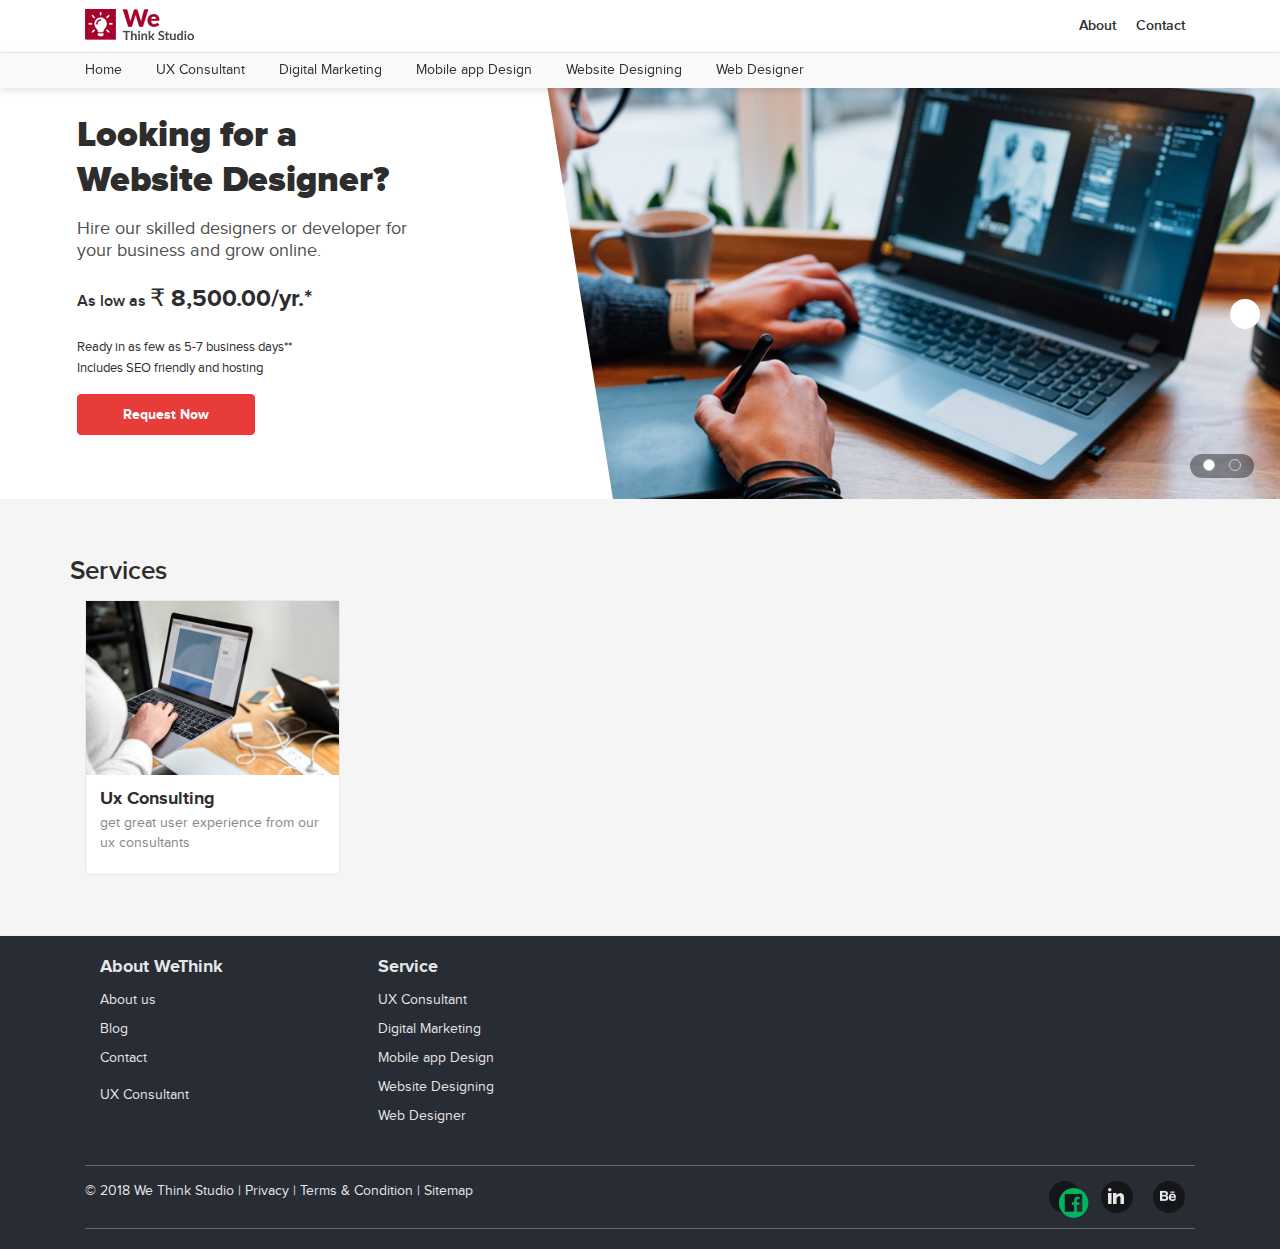
<file: index.html>
<!doctype html>
<html lang="en">
<head>
  <!-- Required meta tags -->
  <meta charset="utf-8">
  <meta name="viewport" content="width=device-width, initial-scale=1, shrink-to-fit=no">

  <link rel="stylesheet" href="assets/css/bootstrap.css">
  <link rel="stylesheet" href="assets/css/bootstrap-grid.css">
  <link rel="stylesheet" href="assets/css/common.css">
  <link rel="stylesheet" href="assets/css/custom.css">
  <link rel="stylesheet" href="assets/css/responsive.css">
  <link rel="stylesheet" href="assets/css/utilities.css">
  <link rel="stylesheet" href="assets/css/owl.carousel.min.css">
  <link rel="stylesheet" href="assets/css/owl.theme.default.min.css">
  <!-- <link type="text/css" rel="stylesheet" href="assets/css/materialize.css"  media="screen,projection"/> -->
  
  <link rel="icon" type="image/png" sizes="27x27" href="assets/images/favicon.png">
  <title>WeThink Studio | Web Designing, UX Design</title>
</head>
<body>
<div class="top_header">
  <div class="container main_container">
    <span class="top_logo"> <img src="assets/images/logo.png" alt="" class="float-left"> </span>
    <ul class="top_navigation">
      <li><a href="">About</a></li>  
      <li><a href="">Contact</a></li>
    </ul>
  </div>
</div>
<div class="small_header">
  <div class="container main_container">
    <ul class="small_header_nav">
      <li><a href="">Home</a></li>
      <li><a href="">UX Consultant</a></li>
      <li><a href="">Digital Marketing</a></li>
      <li><a href="">Mobile app Design</a></li>
      <li><a href="web_designer.html">Website Designing</a></li>
      <li><a href="">Web Designer</a></li>
    </ul>
  </div>
</div>
<!-- Top header end -->
<div class="w-100 float-left bg_white">
  <div class="">
    <!--============= Slider Start Here ================= -->
    <div class="owl-carousel owl-theme " id="home_slider">
      <div class="home_slider_container">  <!--=========== Row 01 ============= -->
        <div class="col-md-5 col-12 float-left no-padding">
          <div class="slider_caption">
            <h1 class="slider_title" title="Hire a Mobile app Geek">
              Looking for a<br>Website Designer?</h1>
              <h2 class="slider_tagline">Hire our skilled designers or developer for <br>your business and grow online.</h2>
            <span class="slider_price">As low as <span class="product_price">₹ 8,500.00/yr.*</span>  </span>
            <ul class="slider_spec">
              <li>Ready in as few as 5-7 business days**</li>
              <li>Includes SEO friendly and hosting</li>
            </ul>
            <div class="w-100 float-left mt_15 mb_10"><!--Website Call To Action-->
              <div class="col-md-4 col-12 float-left no-padding"><a href="" class="primary_btn w-100">Request now</a></div>
              <!-- <div class="col-md-4 col-12 float-left no-padding"><a href="" class="second_btn">Learn more</a></div> -->
            </div>
          </div><!--End of slider_caption-->
        </div>
        <div class="col-md-7 col-12 float-left no-padding">
          <div class="triangle_box">
              <img src="assets/images/banner_01.png" alt="" class="slider_img">
          </div>
        </div> 
      </div> <!-- ****** END of Home Slider Container *****-->
      <div class="home_slider_container">  <!--=========== Row 02 ============= -->
        <div class="col-md-8 col-12 float-left no-padding">
          <div class="slider_caption">
            <h1 class="slider_title" alt="Best website designer in bangalore" title="Hire a Mobile app Geek">
              Hire a <br> Web Designer,</h1>
            <h2 class="slider_tagline">They build best user experiance appfor your Business.</h2>
            <span class="slider_price">As low as <span class="product_price">₹ 8,500.00/yr.*</span>  </span>
            <ul class="slider_spec">
              <li>Ready in as few as 5 business days**</li>
              <li>Includes free domain, hosting, and updates for 1 year+</li>
            </ul>
          </div><!--End of slider_caption-->
        </div>
        <div class="col-md-4 col-12 float-left no-padding">
          <img src="assets/images/banner_02.png" alt="" class="slider_img">
        </div> 
      </div> <!-- ****** END of Home Slider Container *****--> 
    </div><!-- ================== ***** END of Homepage Slider ******* =============== -->
  </div>
</div>

<div class="solution float-left w-100 pt_60 pb_60">
  
  <div class="container main_container no-padding">
    <h1 class="section_title mb_15">Services</h1>
    <div class="col-md-3 float-left">
      <div class="product_container">
        <img class="product_img" src="assets/images/web_design.jpg" alt="">
        <div class="product_caption">
          <h1 class="product_title">Ux Consulting</h1>
          <h2 class="product_des">get great user experience from our ux consultants</h2>
        </div>
        
      </div>
    </div>



  </div>

</div>




<div class="footer">
  <div class="container main_container">
    <div class="col-md-3 float-left col-12">
      <span class="font_18 bold">About WeThink</span>
      <ul class="footer_list">
        <li><a href="">About us</a></li>
        <li><a href="">Blog</a></li>
        <li><a href="">Contact</a></li>
        <li><a href=""></a></li>
        <li><a href="">UX Consultant</a></li>
      </ul>
    </div>
    <div class="col-md-3 float-left col-12">
      <span class="font_18 bold">Service</span>
      <ul class="footer_list">
        <li><a href="">UX Consultant</a></li>
        <li><a href="">Digital Marketing</a></li>
        <li><a href="">Mobile app Design</a></li>
        <li><a href="">Website Designing</a></li>
        <li><a href="">Web Designer</a></li>
      </ul>
    </div>

    <div class="second_footer">
      <div class="col-md-9 float-left no-padding">© 2018 We Think Studio  | Privacy | Terms & Condition | Sitemap </div>
      <div class="col-md-3 float-left no-padding"> 
        <ul class="footer_social">
          <li><img src="assets/images/facebook.png" alt=""></li>
          <li><img src="assets/images/linkedin.png" alt=""></li>
          <li><img src="assets/images/behance.png" alt=""></li>
        </ul>
      </div>
    </div>


  </div>
</div>



  <!-- Optional JavaScript -->
  <!-- jQuery first, then Popper.js, then Bootstrap JS -->
  
  <script src="assets/js/jquery.js"></script>
  <script src="assets/js/popper.js"></script>
  <script src="assets/js/bootstrap.min.js"></script>
  
  <script src="assets/js/owl.carousel.js"></script>
  <script src="assets/js/main.js"></script>
  <script src="assets/js/materialize.js"></script>
</body>
</html>
</file>
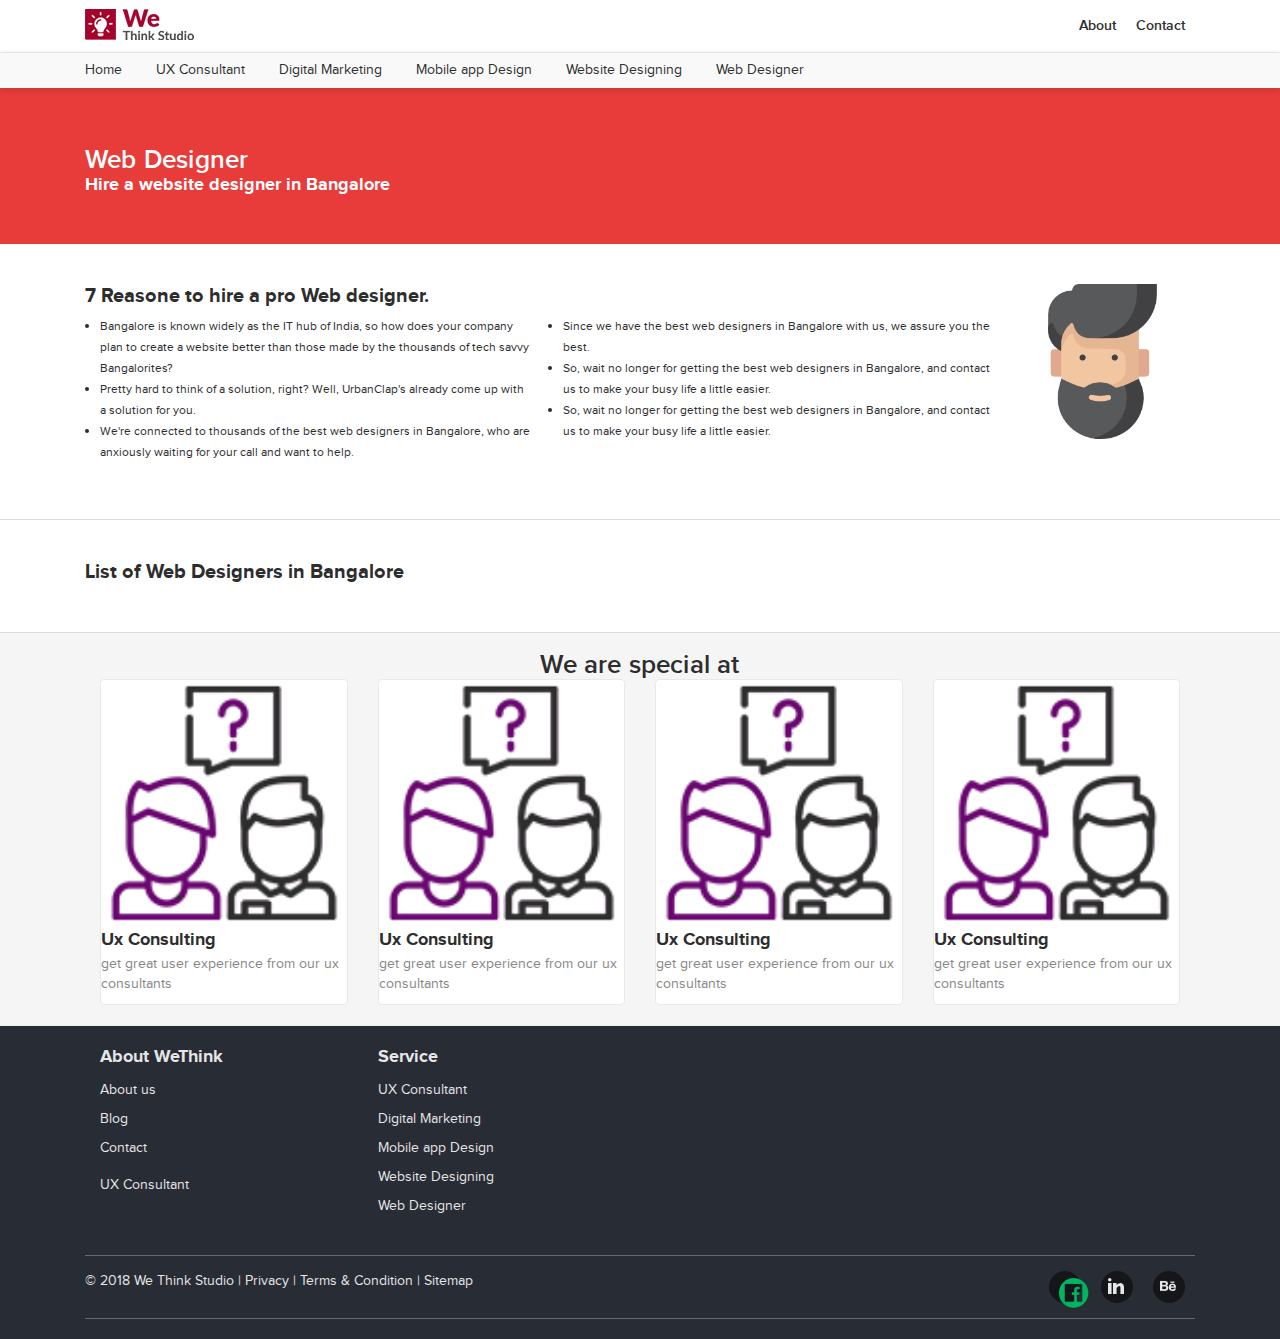
<file: web_designer.html>
<!doctype html>
<html lang="en">
<head>
  <!-- Required meta tags -->
  <meta charset="utf-8">
  <meta name="viewport" content="width=device-width, initial-scale=1, shrink-to-fit=no">

  <link rel="stylesheet" href="assets/css/bootstrap.css">
  <link rel="stylesheet" href="assets/css/bootstrap-grid.css">
  <link rel="stylesheet" href="assets/css/common.css">
  <link rel="stylesheet" href="assets/css/custom.css">
  <link rel="stylesheet" href="assets/css/responsive.css">
  <link rel="stylesheet" href="assets/css/utilities.css">
  <link rel="stylesheet" href="assets/css/owl.carousel.min.css">
  <link rel="stylesheet" href="assets/css/owl.theme.default.min.css">
  <!-- <link type="text/css" rel="stylesheet" href="assets/css/materialize.css"  media="screen,projection"/> -->
  
  <link rel="icon" type="image/png" sizes="27x27" href="assets/images/favicon.png">
  <title>WeThink Studio | Web Designing, UX Design</title>
</head>
<body>
<div class="top_header">
  <div class="container main_container">
    <span class="top_logo"><a href="index.html"><img src="assets/images/logo.png" alt="" class="float-left"></a></span>
    <ul class="top_navigation">
      <li><a href="">About</a></li>  
      <li><a href="">Contact</a></li>
    </ul>
  </div>
</div>
<div class="small_header">
  <div class="container main_container">
    <ul class="small_header_nav">
      <li><a href="index.html">Home</a></li>
      <li><a href="">UX Consultant</a></li>
      <li><a href="">Digital Marketing</a></li>
      <li><a href="">Mobile app Design</a></li>
      <li><a href="web_designer.html">Website Designing</a></li>
      <li><a href="">Web Designer</a></li>
    </ul>
  </div>
</div>
<!-- Top header end -->
<div class="w-100 float-left bg_blue inner_container">
  <div class="container main_container">
    <!--============= Slider Start Here ================= -->
    <h1 class="white_text section_title mt_20 mb_0">Web Designer</h1>
    <h2 class="font_18 bold white_text">Hire a website designer in Bangalore</h2>
  </div>
</div>

<div class="w-100 float-left bg_white inner_container section_divider">
  <div class="container main_container">
    <div class="col-md-10 float-left col-12 no-padding">
      <h1 class="bold font_20">7 Reasone to hire a pro Web designer.</h1> 
      <ul class="list_item col-md-6 float-left">
        <li><span class="font_12">Bangalore is known widely as the IT hub of India, so how does your company plan to create a website better
              than those made by the thousands of tech savvy Bangalorites?</span></li>
        <li><span class="font_12">Pretty hard to think of a solution, right? Well, UrbanClap's already come 
            up with a solution for you.</span></li>
        <li> <span class="font_12">We're connected to thousands of the best web designers in Bangalore, who are anxiously waiting 
              for your call and want to help.</span>
        
      </ul>
      <ul class="list_item col-md-6 float-left">
        
        <li>  <span class="font_12">Since we have the best web designers in Bangalore with us, we assure you the best.</span>
        <li>  <span class="font_12">So, wait no longer for getting the best web designers in Bangalore, and contact us
              to make your busy life a little easier.</span></li>
        <li>  <span class="font_12">So, wait no longer for getting the best web designers in Bangalore, and contact us
              to make your busy life a little easier.</span>
        </li>
      </ul>
    </div>
    <div class="col-md-2 float-left col-12">
      <img src="assets/images/man.png" alt="" class="img_auto">
    </div>
      

  </div>
</div>
<div class="w-100 float-left bg_white inner_container section_divider">
  <div class="container main_container">
    <h1 class="bold font_20">List of Web Designers in Bangalore</h1> 
  </div>
</div>


<div class="solution float-left w-100 pt_20 pb_20">
  <h1 class="section_title text-center"> We are special at</h1>
  <div class="container main_container">
    
    <div class="col-md-3 float-left">
      <div class="product_container">
        <img class="product_img" src="assets/images/ux-consultant-bangalore.png" alt="">
        <h1 class="product_title">Ux Consulting</h1>
        <h2 class="product_des">get great user experience from our ux consultants</h2>
      </div>
    </div>
    <div class="col-md-3 float-left">
      <div class="product_container">
        <img class="product_img" src="assets/images/ux-consultant-bangalore.png" alt="">
        <h1 class="product_title">Ux Consulting</h1>
        <h2 class="product_des">get great user experience from our ux consultants</h2>
      </div>
    </div>
    <div class="col-md-3 float-left">
      <div class="product_container">
        <img class="product_img" src="assets/images/ux-consultant-bangalore.png" alt="">
        <h1 class="product_title">Ux Consulting</h1>
        <h2 class="product_des">get great user experience from our ux consultants</h2>
      </div>
    </div>
    <div class="col-md-3 float-left">
      <div class="product_container">
        <img class="product_img" src="assets/images/ux-consultant-bangalore.png" alt="">
        <h1 class="product_title">Ux Consulting</h1>
        <h2 class="product_des">get great user experience from our ux consultants</h2>
      </div>
    </div>


  </div>

</div>




<div class="footer">
  <div class="container main_container">
    <div class="col-md-3 float-left col-12">
      <span class="font_18 bold">About WeThink</span>
      <ul class="footer_list">
        <li><a href="">About us</a></li>
        <li><a href="">Blog</a></li>
        <li><a href="">Contact</a></li>
        <li><a href=""></a></li>
        <li><a href="">UX Consultant</a></li>
      </ul>
    </div>
    <div class="col-md-3 float-left col-12">
      <span class="font_18 bold">Service</span>
      <ul class="footer_list">
        <li><a href="">UX Consultant</a></li>
        <li><a href="">Digital Marketing</a></li>
        <li><a href="">Mobile app Design</a></li>
        <li><a href="">Website Designing</a></li>
        <li><a href="">Web Designer</a></li>
      </ul>
    </div>

    <div class="second_footer">
      <div class="col-md-9 float-left no-padding">© 2018 We Think Studio  | Privacy | Terms & Condition | Sitemap </div>
      <div class="col-md-3 float-left no-padding"> 
        <ul class="footer_social">
          <li><img src="assets/images/facebook.png" alt=""></li>
          <li><img src="assets/images/linkedin.png" alt=""></li>
          <li><img src="assets/images/behance.png" alt=""></li>
        </ul>
      </div>
    </div>


  </div>
</div>



  <!-- Optional JavaScript -->
  <!-- jQuery first, then Popper.js, then Bootstrap JS -->
  
  <script src="assets/js/jquery.js"></script>
  <script src="assets/js/popper.js"></script>
  <script src="assets/js/bootstrap.min.js"></script>
  
  <script src="assets/js/owl.carousel.js"></script>
  <script src="assets/js/main.js"></script>
</body>
</html>
</file>
<file: assets/css/common.css>
/*!
 * Stylesteet: Common.css (Basic Layout for website)
 * Main Stylesteet v1.0 (https://saiservice.com)
 * Copyright 2017 Sai Service Groupsite
 */
 :root{
  --blue: #e73c3a;
  --light-blue: #547398;
  --primary: #2d2d2d;
  --second: #e3e3e3;
  --white:#fff;
  --grey:#868686;
 }

@font-face {
  font-family: 'wethink_icon';
  src:  url('../fonts/wethink_icon.eot?jqxgha');
  src:  url('../fonts/wethink_icon.eot?jqxgha#iefix') format('embedded-opentype'),
    url('../fonts/wethink_icon.ttf?jqxgha') format('truetype'),
    url('../fonts/wethink_icon.woff?jqxgha') format('woff'),
    url('../fonts/wethink_icon.svg?jqxgha#wethink_icon') format('svg');
  font-weight: normal;
  font-style: normal;
}
.icon_set:before {
  font-family: 'wethink_icon' !important;
  speak: none;
  font-style: normal;
  font-weight: normal;
  font-variant: normal;
  text-transform: none;
  line-height: 1;
   /* Better Font Rendering =========== */
   -webkit-font-smoothing: antialiased;
   -moz-osx-font-smoothing: grayscale;
}
body{
   font-size: 14px;
   background-color: #f5f5f5;	
   overflow-x: hidden;
   font-family: 'regular';
   color: var(--primary);
   position: relative;
}
.icon_set:before {
  font-family: 'mfc_icon'!important;
  speak: none;
  font-style: normal;
  font-weight: normal;
  font-variant: normal;
  text-transform: none;
  line-height: 1.2;
  -webkit-font-smoothing: antialiased;
}

.bg_white{background-color: var(--white);} /*WHITE BACKGROUND*/
.bg_light{background-color: #fafafa;}
.bg_blue{background-color: var(--blue);}
.border_radius{border-radius: 4px !important;}
.pos_abs{position: absolute;}
.pos_rel{position: relative;}

.white_text{color: var(--white) !important;}
.second_color{color: var(--second);}

.regular{font-family: 'regular' !important;}
.semibold{font-family: 'semibold' !important;}
.bold{font-family: 'bold' !important;}
.black{font-family: 'black' !important;}

.font_12{font-size: 12px !important; line-height: normal;}
.font_14{font-size: 14px !important; line-height: normal;}
.font_16{font-size: 16px !important; line-height: normal;}
.font_18{font-size: 18px !important; line-height: normal;}
.font_20{font-size: 20px !important; line-height: normal;}
.font_22{font-size: 22px !important; line-height: normal;}
.font_24{font-size: 24px !important; line-height: normal;}
.font_26{font-size: 26px !important; line-height: normal;}

.img_auto{width: auto; max-width: 100%;}
.section_divider{border-bottom:1px solid #dcdcdc; }

@media (min-width: 1200px){
.main_container {max-width: 1140px;}
}
/*PAGE TITLE*/
.section_title{
  font-size: 26px;
  line-height: 26px;
  font-family: semibold;
  letter-spacing: 0.012rem;
  margin: 0;
}
.page_tagline{
  margin-top: 10px;
  margin-bottom: 10px;
  font-size: 14px;
  text-align: left;
  float: left;
}
.primary_title{
  margin-top:0px;
  margin-bottom: 0px;
  font-size: 34px;
  font-weight: 500;
  float: left
}
.inner_container{padding: 40px 0px 40px;}

/*========================= FORM CONTROL INPUT ELEMENT =============================
====================================================================================*/
.price_advertisement_form .form-control:focus, .price_advertisement_form .form-control:active, .price_advertisement_form .form-control:hover {
  z-index: 3;
  background: transparent;
  border: 1px solid rgba(255, 255, 255, 0.78);
  color: #fff;
  -webkit-box-shadow: none;
  box-shadow: none;
}
.form-control:focus, .form-control:active, .form-control:hover {
  z-index: 3;
  background: #fff;
  border:1px solid #00b460;
  color: var(--blue) !important;
  -webkit-box-shadow: none;
  box-shadow: none;
}
.price_advertisement_form .form-control {
  border: 1px solid #fff;
  background-color: transparent;
  border-radius: 0;
  padding: 12px 20px 12px;
  line-height: normal;
  font-size: 14px;
  font-weight: 300;
  color: #fff;
  transition: none;
}
.form-control {
  border:1px solid #184275;
  background-color: #fff;
  border-radius: 4px;
  padding: 12px 20px 12px;
  height: calc(2.6rem + 1px);
  line-height: normal;
  font-size: 14px;
  color: var(--blue);
  transition: none;
  font-weight: 500 !important;
  /*margin-bottom: 10px;*/
}
.gloabl_select{
  width: 100%;
  border:1px solid #184275;
  background-color: #fff;
  border-radius: 4px;
  height: calc(2.6rem + 1px);
  padding: 12px 20px 12px;
  line-height: normal;
  font-size: 14px;
  color: var(--blue);
  transition: none;
  font-weight: 500;
}
option{
  color: var(--blue);
}
.gloabl_select_white {
  width: 100%;
  border: 1px solid #ffffff;
  border-radius: 0;
  height: calc(2.63rem + 2px);
  padding: 12px 20px 12px;
  line-height: normal;
  font-size: 14px;
  color: #ffffff;
  transition: none;
  font-weight: 400;
  cursor: pointer;
  margin-bottom: 10px !important;
}
.select_down_arrow_white {
  background: transparent url(../images/down.svg) no-repeat right 0.75rem center;
  background-size: 10px;
}
input::-webkit-input-placeholder {
  color: var(--blue) !important;
  font-weight: 500 !important;
}
      
input:-moz-placeholder { /* Firefox 18- */
  color: var(--blue) !important;
  font-weight: 500 !important; 
}
      
input::-moz-placeholder {  /* Firefox 19+ */
  color: var(--blue) !important; 
  font-weight: 500 !important;
}
      
input:-ms-input-placeholder {  
  color: var(--blue) !important;
  font-weight: 500 !important; 
}

.price_advertisement_form input::-webkit-input-placeholder {
  color: #fff !important;
}
      
.price_advertisement_form input:-moz-placeholder { /* Firefox 18- */
  color: #fff !important; 
}
      
.price_advertisement_form input::-moz-placeholder {  /* Firefox 19+ */
  color: #fff !important; 
}
      
.price_advertisement_form input:-ms-input-placeholder {  
  color: #fff !important; 
}

#home_slider .owl-dots{
  position: absolute;
  bottom: 5%;
  margin: 0 auto;
  width: 5%;
  background: rgba(0,0,0,0.4);
  right: 2%;
  border-radius: 22px;
  height: 24px !important;
  display: block;
}

#home_slider .owl-dots .owl-dot span {
  width: 12px;
  height: 12px;
  margin: 5px 7px;
  background: transparent;
  display: block;
  -webkit-backface-visibility: visible;
  transition: opacity .2s ease;
  border-radius: 30px;
  border: 1.8px solid #cacaca;
}   
#home_slider .owl-dots .owl-dot.active span, #home_slider .owl-dots .owl-dot:hover span {
  background: #ffffff !IMPORTANT;
}

 
.next_nav:before, .prev_nav:before {
  content: "\e909";
  color: rgb(88, 88, 88);
  font-size: 16px;
  font-weight: 900 !important;
}
.next_nav:before, .prev_nav:before {content: "\e909";}
.prev_nav:before {content: "\e908";}



.owl-nav .prev_nav {
  padding: 0 !important;
  margin-left: 20px !important;
  background: #fff !important;
  float: left;
  border: none !important;
  color: #bdbdbd !IMPORTANT;
  border-radius: 50% !IMPORTANT;
  width: 30px;
  height: 30px;
  padding: 4px 2px !important;
}
.owl-theme .owl-nav {
  margin-top: 0;
  position: absolute;
  bottom: 40%;
  width: 100%;
}
.owl-nav .next_nav{
  padding: 0 !important;
    margin-right: 20px !important;
    background: #fff !important;
    float: right;
    border: none !important;
    color: #bdbdbd !IMPORTANT;
    border-radius: 50% !IMPORTANT;
    width: 30px;
    height: 30px;
    padding: 4px 2px !important;
}

@font-face {
  font-family: 'semibold';
  src: url('../fonts/proximanova-semibold-webfont.eot');
  src: url('../fonts/proximanova-semibold-webfont.eot?#iefix') format('embedded-opentype'),
      url('../fonts/proximanova-semibold-webfont.woff2') format('woff2'),
      url('../fonts/proximanova-semibold-webfont.woff') format('woff'),
      url('../fonts/proximanova-semibold-webfont.ttf') format('truetype'),
      url('../fonts/proximanova-semibold-webfont.svg#proxima_novasemibold') format('svg');
  font-weight: normal;
  font-style: normal;

}
@font-face {
    font-family: 'black';
    src: url('../fonts/proximanova-black-webfont.eot');
    src: url('../fonts/proximanova-black-webfont.eot?#iefix') format('embedded-opentype'),
        url('../fonts/proximanova-black-webfont.woff2') format('woff2'),
        url('../fonts/proximanova-black-webfont.woff') format('woff'),
        url('../fonts/proximanova-black-webfont.ttf') format('truetype'),
        url('../fonts/proximanova-black-webfont.svg#proxima_novablack') format('svg');
    font-weight: normal;
    font-style: normal;

}
@font-face {
    font-family: 'bold';
    src: url('../fonts/proximanova-bold-webfont.eot');
    src: url('../fonts/proximanova-bold-webfont.eot?#iefix') format('embedded-opentype'),
        url('../fonts/proximanova-bold-webfont.woff2') format('woff2'),
        url('../fonts/proximanova-bold-webfont.woff') format('woff'),
        url('../fonts/proximanova-bold-webfont.ttf') format('truetype'),
        url('../fonts/proximanova-bold-webfont.svg#proxima_nova_rgbold') format('svg');
    font-weight: normal;
    font-style: normal;

}
@font-face {
    font-family: 'light';
    src: url('proximanova-light-webfont.eot');
    src: url('proximanova-light-webfont.eot?#iefix') format('embedded-opentype'),
        url('proximanova-light-webfont.woff2') format('woff2'),
        url('proximanova-light-webfont.woff') format('woff'),
        url('proximanova-light-webfont.ttf') format('truetype'),
        url('proximanova-light-webfont.svg#proxima_novalight') format('svg');
    font-weight: normal;
    font-style: normal;

}
@font-face {
    font-family: 'regular';
    src: url('../fonts/proximanova-regular-webfont.eot');
    src: url('../fonts/proximanova-regular-webfont.eot?#iefix') format('embedded-opentype'),
        url('../fonts/proximanova-regular-webfont.woff2') format('woff2'),
        url('../fonts/proximanova-regular-webfont.woff') format('woff'),
        url('../fonts/proximanova-regular-webfont.ttf') format('truetype'),
        url('../fonts/proximanova-regular-webfont.svg#proxima_nova_rgregular') format('svg');
    font-weight: normal;
    font-style: normal;

}
@font-face {
    font-family: 'extrabold';
    src: url('../fonts/proximanova-extrabold-webfont.eot');
    src: url('../fonts/proximanova-extrabold-webfont.eot?#iefix') format('embedded-opentype'),
        url('../fonts/proximanova-extrabold-webfont.woff2') format('woff2'),
        url('../fonts/proximanova-extrabold-webfont.woff') format('woff'),
        url('../fonts/proximanova-extrabold-webfont.ttf') format('truetype'),
        url('../fonts/proximanova-extrabold-webfont.svg#proxima_novaextrabold') format('svg');
    font-weight: normal;
    font-style: normal;

}
@font-face {
    font-family: 'light';
    src: url('../fonts/proximanova-light-webfont.eot');
    src: url('../fonts/proximanova-light-webfont.eot?#iefix') format('embedded-opentype'),
        url('../fonts/proximanova-light-webfont.woff2') format('woff2'),
        url('../fonts/proximanova-light-webfont.woff') format('woff'),
        url('../fonts/proximanova-light-webfont.ttf') format('truetype'),
        url('../fonts/proximanova-light-webfont.svg#proxima_novalight') format('svg');
    font-weight: normal;
    font-style: normal;
}

.icon-indian-rupee:before {
  content: "\e900";
}
.icon-phone-call:before {
  content: "\e901";
}
.icon-like:before {
  content: "\e902";
}
.icon-line-heart:before {
  content: "\e903";
}
.icon-down-arrow:before {
  content: "\e905";
}
.icon-arrow-chevron:before {
  content: "\e912";
}
.icon-up-arrow:before {
  content: "\e913";
}
.icon-down-arrow-o:before {
  content: "\e904";
}
.icon-left-dir:before {
  content: "\e908";
}
.icon-right-dir:before {
  content: "\e909";
}
.icon-left-arrow:before {
  content: "\e90b";
}
.icon-right-arrow:before {
  content: "\e906";
}
.icon-right-arrow-o:before {
  content: "\e907";
}
.icon-download-arrow:before {
  content: "\e91c";
}
.icon-cancel:before {
  content: "\e90a";
}
.icon-tick:before {
  content: "\e927";
}
.icon-otp:before {
  content: "\e90c";
}
.icon-picture:before {
  content: "\e90d";
}
.icon-calendar:before {
  content: "\e90e";
}
.icon-add:before {
  content: "\e90f";
}
.icon-email:before {
  content: "\e914";
}
.icon-add_accesories:before {
  content: "\e915";
}
.icon-remove:before {
  content: "\e926";
}
.icon-clock:before {
  content: "\e916";
}
.icon-placeholder:before {
  content: "\e91b";
}
.icon-success:before {
  content: "\e928";
}
.icon-downloaded-symbol:before {
  content: "\e91d";
}
.icon-user1:before {
  content: "\e922";
}
.icon-trash:before {
  content: "\e924";
}
.icon-funnel:before {
  content: "\e929";
}
.icon-cursor:before {
  content: "\e92a";
}
.icon-search:before {
  content: "\e92b";
}
.icon-magnifying-glass:before {
  content: "\e92c";
}
.icon-one-finger-click:before {
  content: "\e92d";
}
.icon-share:before {
  content: "\e92e";
}
.icon-investment:before {
  content: "\e92f";
}
.icon-exchange:before {
  content: "\e933";
}
.icon-filter_o:before {
  content: "\e934";
}
.icon-chain-links:before {
  content: "\e935";
}
.icon-idea:before {
  content: "\e936";
}
.icon-simple-house-thin:before {
  content: "\e923";
}
.icon-speak:before {
  content: "\e910";
}
.icon-about_us:before {
  content: "\e911";
}
.icon-user:before {
  content: "\e917";
}
</file>
<file: assets/css/custom.css>
/*!
 * Stylesteet: Custom.css (Use for custom style Navigation/Link/Span/P/h1,h2,h3,h4 and other basic element)
 * Main Stylesteet v1.0 (http://wethinkstudio.com)
 * Copyright 2017 We Think Studio
 */

/*========= HOME PAGE ==============================*/
.top_header { float: left; width: 100%; background: #fff; border-bottom: 1px solid #ebebeb; padding: 5px 0px 5px; z-index: 11; position: relative;}
span.top_logo { padding: 4px 0px 4px; float: left; }
ul.top_navigation { display: inline-flex; list-style: none; float: right; text-align: right; padding-left: 0; margin-bottom: 0; }
ul.top_navigation>li { text-align: right; padding: 10px 10px 10px; }
ul.top_navigation>li a { color: var(--primary); font-family: semibold; text-decoration: none; } 
ul.top_navigation>li a:hover { color: var(--blue); text-decoration: none; }
/*SMALL HEADER*/
.small_header {
    width: 100%;
    float: left;
    background: #f9f9f9;
    box-shadow: 0px 2px 8px 0px rgba(0, 0, 0, 0.13);
    z-index: 11;
    display: block;
    position: relative;
}
ul.small_header_nav { list-style: none; margin: 0; padding: 0; width: 100%; }
ul.small_header_nav>li {display: inline-block;float: left;}
ul.small_header_nav>li a { color: var(--primary); padding: 7px 34px 7px 0px; float: left; font-size: 14px; } 
ul.small_header_nav>li a:hover { color: var(--blue); text-decoration: none; }
/*=========== SLIDER ======*/
.slider_title {
    font-size: 36px;
    font-family:black;
    color: var(--primary);
    line-height: normal;
}
.slider_tagline {
    color: #4d4d4d;
    font-size: 18px;
    font-family: regular;
    text-align: left;
    margin: 15px 0 15px;
}

.slider_caption {
    float: left;
    width: 100%;
    display: block;
    position: relative;
    padding: 25px 0 20px;
    position: relative;
    margin-left: 14.5%;
}
.triangle_box{position: relative;}
.triangle_box::after{
    width: 0;
    height: 0;
    border-bottom: 502px solid white;
    border-right: 80px solid transparent;
    content: '';
    position: absolute;
    z-index: 111;
    bottom: 0;
}

.home_slider_container {
    float: left;
    width: 100%;
    display: block;
    background: #fff;
}
.slider_price {
    font-size: 16px;
    font-family: semibold;
    color: var(--primary);
    text-align: left;
    margin: 20px 0px 20px;
    display: block;
}
.product_price {
    font-family: bold;
    font-size: 24px;
}
ul.slider_spec {
    text-align: left;
    padding-left: 0;
    margin: 0px;
    list-style: none;
    font-size: 13px;
}
ul.slider_spec>li {
    margin-bottom: 1px;
    line-height: 20px;
}
.primary_btn {
    background: var(--blue);
    color: #fff;
    padding: 9px 16px 9px;
    float: left;
    display: inline-block;
    border: 1.3px solid #ff2d2b;
    text-align: center;
    text-decoration: none;
    font-family: 'bold';
    transition: color 0.25s ease;
    position: relative;
    border-radius: 4px;
    text-transform: capitalize;
    font-size: 14px;
    transition: all .2s cubic-bezier(.47,0,.745,.715);
}

.primary_btn:hover {
    background-color: #eb0b09;
    transform-origin: left;
    transition: width 0.25s ease;
    color: #fff;
    text-decoration: none;
    border-color: #eb0b09;
}
.second_btn{
    background: transparent;
    color:var(--blue);
    padding: 10px 20px 10px;
    float: left;
    display: block;
    border: 1px solid var(--blue);;
    text-align: center;
    text-decoration: none;
    font-family: 'semibold';
}
ul.solution_list {
    list-style: none;
    padding-left: 0;
    width: 100%;
    margin: 0 auto;
}
ul.solution_list>li {
    width: 33.33%;
    display: block;
    float: left;
}
.product_container {
    background: #fff;
    border-radius: 4px;
    border: 1px solid #e9e9e9;
    /* padding: 20px 20px 20px; */
    width: 100%;
    float: left;
}
.product_container:hover{
    box-shadow: 0 6px 16px 0 rgba(117,117,117,.25);
    transition: all .2s cubic-bezier(.47,0,.745,.715);
    cursor: pointer;
}
.product_title {
    text-align: left;
    font-size: 18px;
    line-height: 18px;
    font-family: bold;
    color: var(--primary);
    margin: 5px 0px 5px;
}
.product_caption {
    padding: 10.5px 14px 10.5px;
}
.product_des {
    text-align: left;
    font-size: 14px;
    line-height: 20px;
    font-family: regular;
    color: #868686;
    margin: 5px 0px 10px;
}
img.product_img {
    text-align: center;
    margin: 0 auto !IMPORTANT;
    display: block;
    width: 100%;
}




/*Footer CSS*/

.footer {
    padding: 20px 0px 20px;
    float: left;
    width: 100%;
    background-color: #282C35;
    border-top: 1px solid #eee;
    color: #e6e6e6;
}
ul.footer_list {
    list-style: none;
    padding-left: 0;
    margin-bottom: 0px;
    margin-top: 11px;
}
ul.footer_list>li {
    padding: 0 0 8px;
}
ul.footer_list li>a {
    color: #e6e6e6;
    line-height: 20px;
    font-size: 14px;
}
ul.footer_list li>a:hover{text-decoration: none;}

ul.footer_social {
    list-style: none;
    display: inline-flex;
    margin-bottom: 0;
    padding: 0;
    float: right;
}
ul.footer_social>li {
    margin: 0px 10px 0px;
    background: rgba(0,0,0,.5);
    -webkit-transition: .3s ease-in background;
    transition: .3s ease-in background;
    border-radius: 50%;
    width: 32px;
    height: 32px;
    padding: 5px 7px 2px;
    cursor: pointer;
}
.second_footer {
    float: left;
    width: 100%;
    display: block;
    border-top: 1px solid #696969;
    border-bottom: 1px solid #696969;
    padding: 15px 0px 15px;
    margin-top: 30px;
}
.img_center{margin: 0 auto; display: block;}
.common_container {
    float: left;
    width: 100%;
    position: relative;
    background: #fff;
    background-color: #fff;
    border: 1px solid #ececed;
    transition: all 300ms ease-out;
    /* padding: 22px 24.5px 20px; */
}



/*RESPONSIVE CSS*/
.mobile_nav{display: none;}
.mobile_view{display: none;}
.desktop_view{display: block;}
@media (max-width: 768px){
    .mobile_view{display: block;}
    .desktop_view{display: none;}
    .top_navigation {
        display: none !important;
    }
}
</file>
<file: assets/css/responsive.css>
/*!
 * Stylesteet: Responsive.css
 * Main Stylesteet v1.0 (https://saiservice.com)
 * Copyright 2017 Sai Service Groupsite
 */

.primary_color{
	color: #0e2241;
}

span.toll_free{
	text-align: right;
	font-size: 14px;
	color: #0e2241;
	display: block;
	font-weight: 400;
}
#hide_in_md{
	display: none !important;
}

.main_header{
	background-color: #0c2e75;
	width: 100%;
	float: left;
	color: #fff !important;
	position: sticky;
    z-index: 99;
}
img.sai_logo {
    margin-top: 22.5px;
    margin-bottom: 22.5px;
}
img.suzuki_logo {
    margin-top: 22.5px;
	margin-bottom: 22.5px;
	float: right;
}

.main_navigation{
	background-color: #fff !important;
}
.main_navigation .nav-link{
	color: #0E2240 !important;
	font-size: 14px;
	padding-right: 40px !important;
}
.fixed_main_navigation{
	position: fixed;
	top: 0px;
	z-index: 9;
	padding: 0px;
}
#fix_navigation{
	transition: 0.9s;
    transition-duration: 0.9s;
    transform-style: preserve-3d;

}
.main_navbar{
	list-style: none;
    margin: 0 auto;
    display: block;
    text-align: center;
    width: 100%;
    padding-left: 0;
}
li.navbar_item {
    display: inline-flex;
}
a.navbar_link {
    display: block;
	padding: 20px 36px;
	color: #fff;
	position: relative;
	transition: opacity linear 0.15s;
}
.main_navbar>li.navbar_item:hover>a.navbar_link{
	background: #fff;
    color: var(--blue);
	text-decoration: none;
	transition: opacity linear 0.15s;
}

.main_navbar>li:hover .submenu, .main_navbar>li:hover>ul, .main_navbar ul li:hover ul {
    display: block;
	opacity: 1 !important;
	
}

.submenu {
    position: absolute;
    left: 0;
    width: 100%;
    opacity: 0;
	z-index: 100;
	top:61px;
    background: #fff;
    -webkit-box-shadow: 1px 3px 2px 1px #ccc;
	box-shadow: 1px 3px 2px 1px #ccc;
	padding: 20px 20px 20px;
	transition: opacity linear 0.15s;
	
	
}
.submenu {
    display: none;
}
.submenu.corporate {
    width: auto;
    right: 0;
	left: auto;
	padding: 0;
	box-shadow: none;
}
ul.drop-menu {
    float: right;
    text-align: right;
    list-style: none;
    padding: 0;
	display: inline-block;
	box-shadow: 1px 4px 5px 0px #d4d4d4;
}
ul.drop-menu>li{
	display: inline-block;
    float: right;
    width: 100%;
}
.corporate>ul.drop-menu>li>a.drop-link{
	background: #fff;
    color: var(--blue);
    text-decoration: none;
    float: right;
    text-align: center;
    display: block;
    padding: 16px 20px;
    width: 100%;
}
.corporate>ul.drop-menu>li>a.drop-link:hover{
	background: #0c2e75;
	color: #FFF;
}
ul.nav-car-list {
    padding: 0;
    float: left;
    list-style: none;
    display: inline-block;
    margin-top: 20px;
	margin-bottom: 20px;
	padding-left: 6%;
}
li.nav-car-item {
    display: inline-block;
    text-align: left;
    float: left;
	margin-bottom: 20px;
	max-width: 230px;
}
.nav-car-grid {
    width: 100%;
    float: left;
    background: #fff;
}
.nav-car-img {
    width: 50%;
    float: left;
}
.nav-car-img img {
    width: 100%;
    height: auto;
}
span.nav-car-title {
    float: left;
    text-align: left;
    font-family: 'heavy';
    font-size: 14px;
    line-height: normal;
    margin-top: 30px;
	width: 48%;
	margin-left: 1.5%;
}
li.nav-car-item a{
	color: var(--blue);
}



.fa {
    display: inline-block;
    font: normal normal normal 14px/1 FontAwesome;
    font-size: inherit;
    text-rendering: auto;
    -webkit-font-smoothing: antialiased;
    -moz-osx-font-smoothing: grayscale;
}




@media (max-width: 640px){
	.slider_caption {
		margin-top: 40px;
		position: absolute;
		top: auto;
		right: 5%;
		left: 5%;
		width: 90%;
		z-index: 999;
		bottom: 10%;
	}
	.title_line{display: none;}
	.slider_fix_grid {
		width: 67%;
		margin-left: 16%;
		margin-right: 16%;
		display: none;
	}
	span.dash_line{
		display: none;
	}
	.page-title{
		font-size: 26px;
	}
	.page_tagline{
		text-align: justify;
	}
	.hide-mobile{
		display: none !important;
	}
	.hide-desktop{
		display: flex !important;
	}
	#hide-desktop{
		display: block !important;
	}
	.xs-mb-20{
		margin-bottom: 20px;
	}
	.emi_amount{
		padding: 0px;
	}
	.slider_mobile{
		width: 100%;
		float: left;
		color: #fff!important;
		height: 550px;
		display: block;
		background-color: #eaeaea;
		background-size: cover!important;
		background-position: center center;
		background-repeat: no-repeat;
		padding: 0;
		max-width: 1140px;
		position: relative;
		overflow: hidden;
		width: 100%;
	}
	img.slider_image{
		transition: opacity .25s ease-in-out;
		background-size: cover;
		position: absolute;
		top: 0;
		bottom: 0;
		left: 0;
		right: 0;
		background-repeat: no-repeat;
		max-height: 550px;
		max-width: 1140px;
		width: auto;
		height: 100%;
		margin-left: -163px;
	}

	ul.social_icon {
		float: left;
	}
	a.social_icon_list{
		padding-left: 0px;
		padding-right: 10px;
	}
	#mobile_navigation{
		background-color: var(--blue) !important;
	}
	#mobile_navigation li.nav-item{
		line-height: 44px;
	}
	#mobile_navigation .sai_logo{
		margin-top: 0;
		margin-bottom: 0;
		float: left;
	}
	#mobile_navigation .suzuki_logo{
		margin-top: 0;
		width: 120px;
		margin-bottom: 0;
		float: left;
	}
	div#navbarSupportedContent {
		margin-top: 10px;
		border-top: 1px solid #f0f0f0;
	}
	.navbar-light .navbar-toggler {
		color: rgba(0, 0, 0, 0.5);
		border-color: transparent !important;
		padding: 0;
	}
	.navbar-light .navbar-toggler-icon{
		font-size: 28px;	
	}
	.right_sidebar{
		padding-left: 0px;
	}
	.test_drive_widget{
		margin-top: 0px;
		margin-bottom: 20px;
		padding: 35px 30px 35px;
	}
	.test_drive_widget a.test_drive_btn{
		margin-top: 20px;
	}
	/*>>> SLIDER CSS MOBILE >>>>>>*/
	.slider_caption_container{
		margin-top: 40px;
		position: absolute;
		top: auto;
		right: 5%;
		left: 5%;
		width: 90%;
		z-index: 999;
		bottom: 15%;
	}
	
	.homepage_slider_container{
		background-position: 14% 50%;
		height: 500px;
	}
	.carousel-inner{
		overflow: visible;
	}
	.mobile_banner_container{
		background-size: cover!important;
		background-position: center center;
		background-repeat: no-repeat;
		padding: 0;
		max-width: 1140px;
		position: relative;
		overflow: hidden;
		width: 100% !important;
		height: 500px !important;
	}
	
	span.slider_title {   
	    margin-bottom: 0px;
	    margin-top: 0px;
	}
	span.slider_make_name {
    	
    	margin-bottom: 0px;
    	text-decoration: none;
  	}
  	span.slider_tagline {  
	    margin-bottom: 10px;
	    margin-top: 10px;
    }
    .icon-right-arrow-banner::before {
	    content: "\e906";
	    position: relative;
	    top: 4px;
	    left: -4px;
	    font-size: 10px;
	}
	.about-img {
        max-width: 100%
    }
    section.our_service {
    	padding-bottom: 30px;
    	padding-top: 30px;
    }
    .mga-tabs-left{
    	margin-left: 0px;
	}
	.mga-tabs-right{
   		margin-right: 0px;
	}
	.mga-tabs-font{
    	font-size: 16px;
    }	
    .form_link_container{
    	text-align: initial;
    }
	.nav-tabs .nav-link-modified{
		padding: 0px 10px 0px !important;
		font-size: 8.5pt !important;
	}


	/*-- END --*/
	img.price_advertisement_img{
		width: auto !important;
	}
	.price_advertisement_form{
		max-width: 100%;
		left: 15px;
		right: 15px;
	}

	.offer_cards{
		max-width: 100%;
	}
	
	.service_car.float-right {
		max-width: 100%;
	}
	.service_car.float-left {
		max-width: 100%;
		margin-top: 20px;
	}

	.right_blur:after, .left_blur:before{display: none;}
	.item {
		float: left;
		width: 100%;
		position: relative;
		display: block;
		padding-left: 30px;
		padding-right: 30px;
	}
	.owl-prev{
		left: 10px;
		top: 55%;
	}
	.owl-next{
		right: 10px;
		top: 55%;
	}
	th.variant_name_th{
		padding-left: 15px;
	}
	.variant_table thead th{
		vertical-align: text-bottom;
	}
	td.variant_name_cell {
		padding: 8px 0px 0px 15px;
		width: 51%;
	}
	td.variant_price_cell {
		width: 29%;
	}
	td.variant_btn_cell {
		width: 20%;
	}
	span.variant_type{
		margin-right: 10px;
	}
	.spec_body{
		height: auto;
	}

	/*======== Book a test drive page ==============
	===============================================*/
	.ignis_book_test{
		text-align: center;
		margin: 0 auto;
		display: block;
		margin-top: 20px;
		width: 100%;
		max-width: 100%;
	}
	.test_drive_container{
		position: relative;
		height: auto;
		float: left;
		width: 100%;
	}
	.test_drive_container img{
		display: none;
	}
	.test_drive_popup, .loan_offer_popup{
		max-width: 100%;
	}
	.xs-prl-0{
		padding-left: 0px;
		padding-right: 0px;
	}

	/*On Road Price */
	.filter_label {
		width: 100%;
		float: left;
		margin-bottom: 6px;
	}
	.each_on_road_info {
		border-top: 1px solid #ececed;
		padding: 10px 15px 10px;
	}
	#progressbar li{
		padding: 0px 7px 0px;
	}
	#msform .action-button{
		padding: 13px 40px 13px;
	}
	a.form_link{
		padding: 0px 10px 0px;
	}
	#step-element-form {
		top: 0%;
		width: 100%;
		left: 0;
		right: 0;
	}
	.step-element-container-insurance{
		min-height: 800px !important;
	}

	/*Offer Page*/
	td.offer_cards_item {
		padding: 0px;
		width: 100%;
		float: left;
		margin-bottom: 20px;
	}
	span.pagination_title_left {
		text-align: center;
		float: none;
		margin: 0 auto;
		display: block;
	}
	span.pagination_title_right {
		text-align: center;
		float: none;
		margin: 0 auto;
		display: block;
		margin-right: 0;
		margin-top: 10px;
	}
	.pagination {
		box-shadow: 5px 5px 5px #888888;
		margin: 0 auto;
		text-align: center;
		display: block;
		width: 100%;
		margin-left: 0;
		margin-top: 10px;
	}
	#exchange_car_bg {
		right: 0px;
		bottom: 2%;
		top: auto;
	}
	.doubt_widget{
		margin-bottom: 15px;
		padding: 20px 20px 20px;
	}
	#exchange_page {
		height: 900px;
	}
	.doubt_widget .test_drive_btn, span.test_drive_btn{
		width: 100%;
		margin-top: 10px;
	}
	.doubt_widget span.widget_tagline{
		margin-top: 30px;
		margin-bottom: 30px;
	}
	.thank_you_page {
		max-width: 100%;
		width: 100%;
	}
	.img_responsive{
		max-width: 100%;
		width: 100%;
	  }
	.error_title_h2, .error_title, .error_text{
		text-align: center;
		margin: 0 auto;
		display: block;
	  }
	.error_widget {
		margin-top: 0px;
		margin-bottom: 30px;
	}
	.hide-mobile{
		display: none;
	}
	.finance_pop_up{
		max-width: 100%;
	}
	.col-70{
		width: 65%;
	}
	.col-30{
		width: 30%;
	}
	span.fin_calc {
		position: relative;
		right: 0;
		top: 0;
	}
	a.icon_set.check_price_btn {
		margin-left: 5%;
	}
	.offer_list_container .offer_cards{
		max-width: 100% !important;
		margin-right: 0px;
	}
	.nav-tabs .nav-link {
		padding: 20px 20px 20px;
		font-size: 10.5pt;
	}
	/*Variant Page*/
	#features ul.spec_heading {
		padding-left: 0;
		margin-right: 0;
		max-width: 60%;
		float: left;
	}
	#features li.spec_head_item {
		line-height: 18px;
		text-align: left;
		float: left;
		margin-bottom: 15px;
		width: 100%;
		height: 36px;
	}
	#features ul.spec_value {
		margin-left: 0;
		width: 39%;
		float: right;
		text-align: right;
		padding-right: 24px;
		line-height: 0;
	}
	#features li.spec_item {
		line-height: 18px;
		text-align: left;
		margin-bottom: 15px;
		margin-left: 14px;
		width: 100%;
		height: 36px;
	}

	#specifications ul.spec_heading {
		padding-left: 0;
		margin-right: 0;
		max-width: 60%;
		float: left;
	}
	#specifications li.spec_head_item {
		line-height: 18px;
		text-align: left;
		float: left;
		margin-bottom: 15px;
		width: 100%;
		height: 36px;
	}
	#specifications ul.spec_value {
		margin-left: 0;
		width: 39%;
		float: right;
		text-align: right;
		padding-right: 24px;
		line-height: 0;
	}
	#specifications li.spec_item {
		line-height: 18px;
		text-align: left;
		margin-bottom: 15px;
		margin-left: 14px;
		width: 100%;
		height: 36px;
	}
	/*Variant Page Scroll*/
	#hide_in_md{
		display: block !important;	
	}
	.scroll_list_container {
		float: left;
		width: 100%;
		overflow: hidden;
		margin-top: 0 !important;
		height: 40px;
		position: relative;
		margin-bottom: 20px;
	}
	.scroll_list_header {
		width: 100%;
		height: 50px;
		overflow: scroll;
		position: absolute;
		display: block;
		background: #fff;
	}
	.list-group {
		position: absolute;
		height: 25px;
		margin-top: 8px;
		width: 1700px;
		display: block;
		flex-direction: row;
	}
	#scroll_list_header .list-group {
		position: absolute;
		height: 25px;
		margin-top: 8px;
		width: 600px;
		display: block;
		flex-direction: row;
	}
	.scroll_list_container .list-group-item {
		float: left;
		margin-right: 15px;
		white-space: nowrap;
		margin-top: 0;
		margin-bottom: 10px;
		text-shadow: 1px 1px #FFF;
		display: inline-block;
		width: auto;
		padding: 5px 0px 5px 0px;
		border: 0;
		background: transparent;
	}
	.scroll_list_header .list-group-item.active {
		z-index: 2;
		color: var(--blue);
		background-color: transparent;
		border-color: transparent;
	}
	.scroll_list_header .list-group-item.active::after{
		position: absolute;
		content: "";
		left: 0;
		height: 2px;
		bottom: -4px;
		width: 100%;
		background: var(--blue);
	}

	.scroll_list_header .rightside_arrow:before{
		display: none;
	}
	.right_divider:before {
		display: none;
	}
	.border_left {
		border-left: 0px !important;
	}
	#mga_list .model_cars{
		max-width: 100% !important;
		margin-right: 0px;
	}
	.hidden-mobile{
		display: none;
	}
}
@media (min-width:641px) and (max-width:980px){
	#hide_in_md{
		display: block !important;	
	}
	.scroll_list_container {
		float: left;
		width: 100%;
		overflow: hidden;
		margin-top: 0 !important;
		height: 40px;
		position: relative;
		margin-bottom: 20px;
	}
	.scroll_list_header {
		width: 100%;
		height: 50px;
		overflow: scroll;
		position: absolute;
		display: block;
		background: #fff;
	}
	.list-group {
		position: absolute;
		height: 25px;
		margin-top: 8px;
		width: 1700px;
		display: block;
		flex-direction: row;
	}
	#scroll_list_header .list-group {
		position: absolute;
		height: 25px;
		margin-top: 8px;
		width: 600px;
		display: block;
		flex-direction: row;
	}
	.scroll_list_container .list-group-item {
		float: left;
		margin-right: 15px;
		white-space: nowrap;
		margin-top: 0;
		margin-bottom: 10px;
		text-shadow: 1px 1px #FFF;
		display: inline-block;
		width: auto;
		padding: 5px 0px 5px 0px;
		border: 0;
		background: transparent;
	}
	.scroll_list_header .list-group-item.active {
		z-index: 2;
		color: var(--blue);
		background-color: transparent;
		border-color: transparent;
	}
	.scroll_list_header .list-group-item.active::after{
		position: absolute;
		content: "";
		left: 0;
		height: 2px;
		bottom: -4px;
		width: 100%;
		background: #ef3926;
	}

	.scroll_list_header .rightside_arrow:before{
		display: none;
	}
	.right_divider:before {
		display: none;
	}
	.border_left {
		border-left: 0px !important;
	}
	#mga_list .model_cars{
		max-width: 100% !important;
		margin-right: 0px;
	}
}


@media (min-width:992px) and (max-width:1200px){
	.offer_list_container .offer_cards {
		margin-bottom: 30px;
		transition: all 300ms ease-out;
		max-width: 215px;
		margin-right: 10px;
	}
	a.navbar_link {
		padding: 30px 10px;
	}
	a.test_drive_btn, span.test_drive_btn, a.secondary_btn{
		padding: 5.5px 10px 5.5px;
		font-size: 12px;
	}
	.test_drive_widget {
		padding: 15px 15px 15px;
	}
	span.widget_title{
		font-size: 18px;
		line-height: normal;
	}
	.nav-tabs .nav-link{
		padding: 20px 30px 20px;
		font-size: 14px;
	}


	
}


/* SLIDER RESPONSIVE CSS */
/* .homepage_slider_container {
	height: 550px;
	overflow: hidden;
	background-position: 14% 50%;
}

.mobile_banner_container {
	overflow: hidden;
	width: 100%;
	height: 550px;
	color: #fff!important;
	background-size: cover!important;
	background-position: center center;
	background-repeat: no-repeat;
	padding: 0;
	max-width: 1366px;
	position: relative;
}
img.banner_in_mobile {
	max-width: 1366px;
	height: 100%;
	width: auto !IMPORTANT;
	margin-left: -224px;
	-webkit-transition: opacity .25s ease-in-out;
	transition: opacity .25s ease-in-out;
	background-size: cover;
	position: absolute;
	bottom: 5px;
	left: 0px;
	right: 0;
	background-repeat: no-repeat;
	max-height: 330px;
} */
</file>
<file: assets/css/utilities.css>
/*!
 * Stylesteet: Responsive.css
 * Main Stylesteet v1.0 (https://saiservice.com)
 * Copyright 2017 Sai Service Groupsite
 */
 
 /* https://codepen.io/Kseso/pen/bfzjC */
 /* https://codepen.io/mxttsco/pen/KgodYm */

.no-display{
    display: none;
}

/*Padding RIGHT/LEFT/TOP/BOTTOM are zero*/
.pl_0{
    padding-left: 0px !important;
}
.pr_0{
    padding-right:  0px !important;
}
.pt_0{
    padding-top: 0px !important;
}
.pb_0{
    padding-bottom: 0px !important;
}
/*========== END ==========*/

.padding_lr{
    padding-left: 15px;
    padding-right: 15px;
}
.mt_100{
    margin-top: 100px;
}

.border_left{
    border-left: 1px solid #ececed;
}

.p_5{
    padding: 5px !important;
}
.p_10{
    padding: 10px !important;
}
.p_15{
    padding: 15px !important;
}
.p_20{
    padding: 20px !important;
}
/*Padding from LEFT*/
.pl_5{
    padding-left: 5px !important;
}
.pl_10{
    padding-left: 10px !important;
}
.pl_15{
    padding-left: 15px !important;
}
.pl_20{
    padding-left: 20px !important;
}

/*Padding from RIGHT*/
.pr_5{
    padding-right: 5px !important;
}
.pr_10{
    padding-right: 10px !important;
}
.pr_15{
    padding-right: 15px !important;
}
.pr_20{
    padding-right: 20px !important;
}

.pt_5{
    padding-top: 5px !important;
}
.pt_10{
    padding-top: 10px !important;
}
.pt_15{
    padding-top: 15px !important;
}
.pt_20{
    padding-top: 20px !important;
}
.pt_30{
    padding-top: 30px !important;
}
.pt_60{
    padding-top: 60px !important;
}

.pb_5{
    padding-bottom: 5px !important;
}
.pb_10{
    padding-bottom: 10px !important;
}
.pb_15{
    padding-bottom: 15px !important;
}
.pb_20{
    padding-bottom: 20px !important;
}
.pb_30{
    padding-bottom: 30px !important;
}
.pb_60{
    padding-bottom: 60px !important;
}

.m_5{
    margin: 5px !important;
}
.m_10{
    margin: 10px !important;
}
.m_15{
    margin: 15px !important;
}
.m_20{
    margin: 20px !important;
}

.mb_0{margin-bottom: 0 !important;}
.mb_5{
    margin-bottom: 5px !important;
}
.mb_10{
    margin-bottom: 10px !important;
}
.mb_15{
    margin-bottom: 15px !important;
}
.mb_20{
    margin-bottom: 20px !important;
}
.mb_30{
    margin-bottom: 30px !important;
}
.mb_40{
    margin-bottom: 40px !important;
}
.mb_80{
    margin-bottom: 40px !important;
}
.mt_5{
    margin-top:5px !important;
}
.mt_10{
    margin-top:10px !important;
}
.mt_15{
    margin-top:15px !important;
}
.mt_20{
    margin-top:20px !important;
}
.mt_30{
    margin-top:30px !important;
}
.mt_40{
    margin-top:40px !important;
}


.mr_5{
    margin-right:5px !important;
}
.mr_10{
    margin-right:10px !important;
}
.mr_15{
    margin-right:15px !important;
}
.mr_20{
    margin-right:20px !important;
}
.mr_25{
    margin-right: 24px !important;
}

.ml_5{
    margin-left:5px !important;
}
.ml_10{
    margin-left:10px !important;
}
.ml_15{
    margin-left:15px !important;
}
.ml_20{
    margin-left:20px !important;
}
.ml_30{
    margin-left:30px !important;
}


.heading-white{
    color: #fff !important;
}

.text_center{
    text-align: center !important;
}

.no-padding{
    padding: 0px !important;
}

.no-margin{
    margin: 0px !important;
}
</file>
